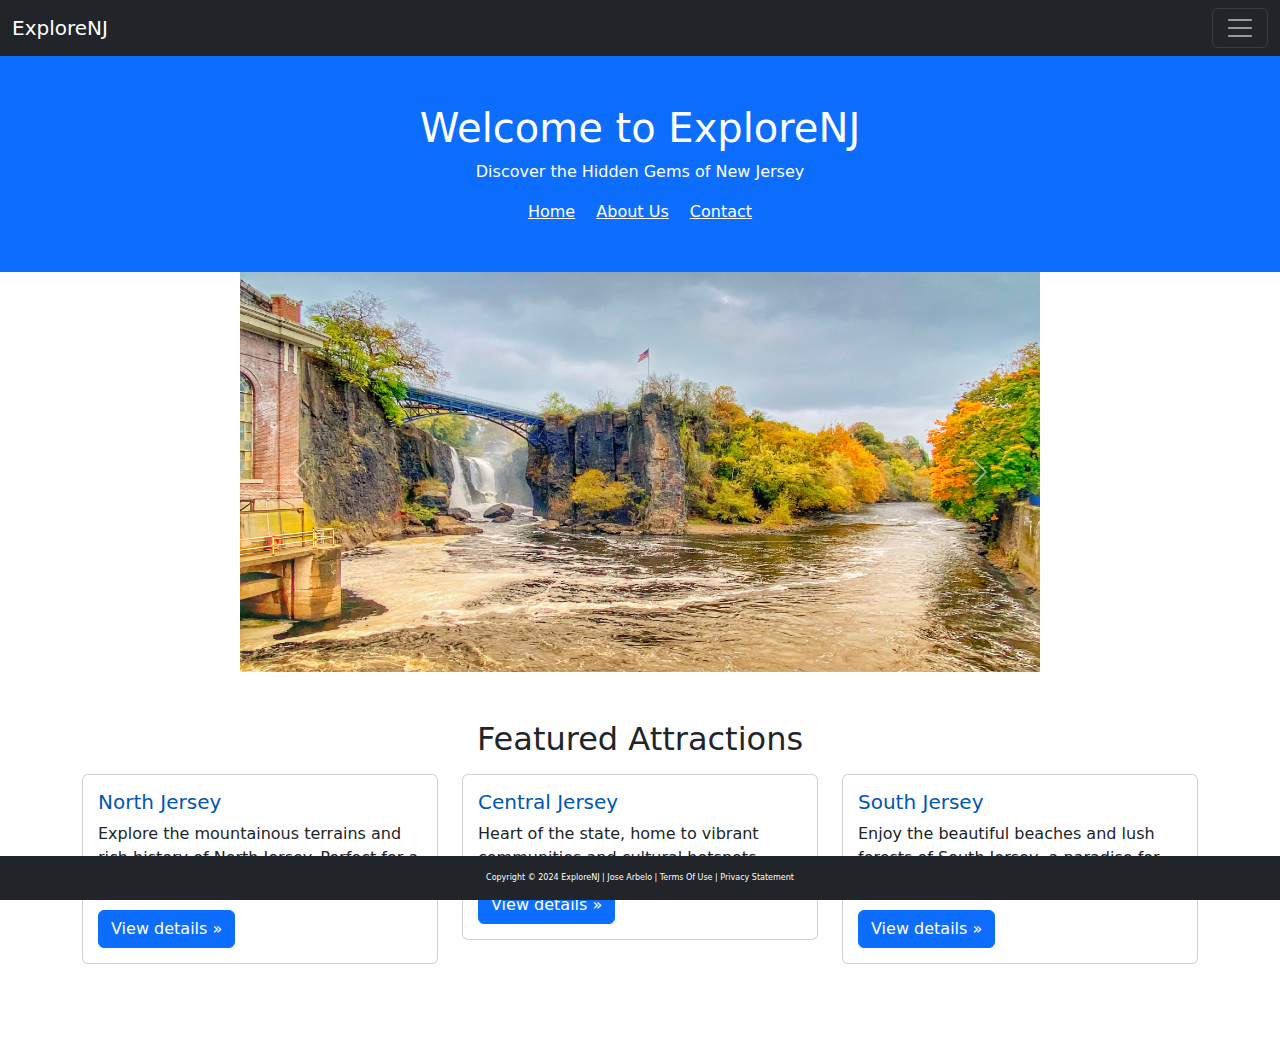
<file: index.html>
<!DOCTYPE html>
<html lang="en">
<head>
    <meta charset="UTF-8">
    <title>My First Bootstrap Page</title>
    <meta name="viewport" content="width=device-width, initial-scale=1.0">
    <title>About Us - ExploreNJ</title>
    <link href="https://cdn.jsdelivr.net/npm/bootstrap@5.1.3/dist/css/bootstrap.min.css" rel="stylesheet">
    <script src="https://cdn.jsdelivr.net/npm/bootstrap@5.1.3/dist/js/bootstrap.bundle.min.js"></script>
    <link href="css/main.css" rel="stylesheet">
</head>
<body>
<nav class="navbar navbar-dark bg-dark">
    <div class="container-fluid">
        <a class="navbar-brand" href="index.html">ExploreNJ</a>
        <button class="navbar-toggler" type="button" data-bs-toggle="collapse" data-bs-target="#navbarNav" aria-controls="navbarNav" aria-expanded="false" aria-label="Toggle navigation">
            <span class="navbar-toggler-icon"></span>
        </button>
        <div class="collapse navbar-collapse" id="navbarNav">
            <ul class="navbar-nav">
                <li class="nav-item">
                    <a class="nav-link active" aria-current="page" href="index.html">Home</a>
                </li>
                <li class="nav-item">
                    <a class="nav-link" href="northjersey.html">North Jersey</a>
                </li>
                <li class="nav-item">
                    <a class="nav-link" href="centraljersey.html">Central Jersey</a>
                </li>
                <li class="nav-item">
                    <a class="nav-link" href="southjersey.html">South Jersey</a>
                </li>
                <li class="nav-item">
                    <a class="nav-link" href="contact.html">Contact</a>
                </li>
                <li class="nav-item">
                    <a class="nav-link" href="about.html">About Us</a>
                </li>
            </ul>
        </div>
    </div>
</nav>

<header class="bg-primary text-white text-center p-5">
    <h1>Welcome to ExploreNJ</h1>
    <p>Discover the Hidden Gems of New Jersey</p>
    <div class="header-links">
        <a href="index.html" class="text-white mx-2" style="text-decoration: underline;">Home</a>
        <a href="about.html" class="text-white mx-2" style="text-decoration: underline;">About Us</a>
        <a href="contact.html" class="text-white mx-2" style="text-decoration: underline;">Contact</a>
    </div>
</header>
<div id="carousel-container">
    <div id="carousel" class="carousel slide" data-bs-ride="carousel">
        <div class="carousel-inner">
            <div class="carousel-item active">
                <img src="images/paterson-falls1.jpeg" class="d-block w-100" alt="Paterson Falls">
            </div>
            <div class="carousel-item">
                <img src="images/beach.jpg" class="d-block w-100" alt="Beach Picture">
            </div>
            <div class="carousel-item">
                <img src="images/ADMall.jpeg" class="d-block w-100" alt="American Dream Mall">
            </div>
        </div>
        <button class="carousel-control-prev" type="button" data-bs-target="#carousel" data-bs-slide="prev">
            <span class="carousel-control-prev-icon" aria-hidden="true"></span>
            <span class="visually-hidden">Previous</span>
        </button>
        <button class="carousel-control-next" type="button" data-bs-target="#carousel" data-bs-slide="next">
            <span class="carousel-control-next-icon" aria-hidden="true"></span>
            <span class="visually-hidden">Next</span>
        </button>
    </div>
</div>



<div class="container mt-5">
    <h2 class="mb-3" style="text-align: center;" >Featured Attractions</h2>
    <div class="row">
        <div class="col-md-4">
            <div class="card">
                <div class="card-body">
                    <h5 class="card-title">North Jersey</h5>
                    <p class="card-text">Explore the mountainous terrains and rich history of North Jersey. Perfect for a scenic getaway.</p>
                    <a href="northjersey.html" class="btn btn-primary">View details »</a>
                </div>
            </div>
        </div>
        <div class="col-md-4">
            <div class="card">
                <div class="card-body">
                    <h5 class="card-title">Central Jersey</h5>
                    <p class="card-text">Heart of the state, home to vibrant communities and cultural hotspots.</p>
                    <a href="centraljersey.html" class="btn btn-primary">View details »</a>
                </div>
            </div>
        </div>
        <div class="col-md-4">
            <div class="card">
                <div class="card-body">
                    <h5 class="card-title">South Jersey</h5>
                    <p class="card-text">Enjoy the beautiful beaches and lush forests of South Jersey, a paradise for nature lovers.</p>
                    <a href="southjersey.html" class="btn btn-primary">View details »</a>
                </div>
            </div>
        </div>
    </div>
</div>


<footer class="footer mt-auto py-3 bg-dark text-white text-center">
    <div class="container">
        <span>Copyright © 2024 ExploreNJ  |  Jose Arbelo  |  Terms Of Use  |  Privacy Statement</span>
    </div>
</footer>
</body>
</html>
</file>
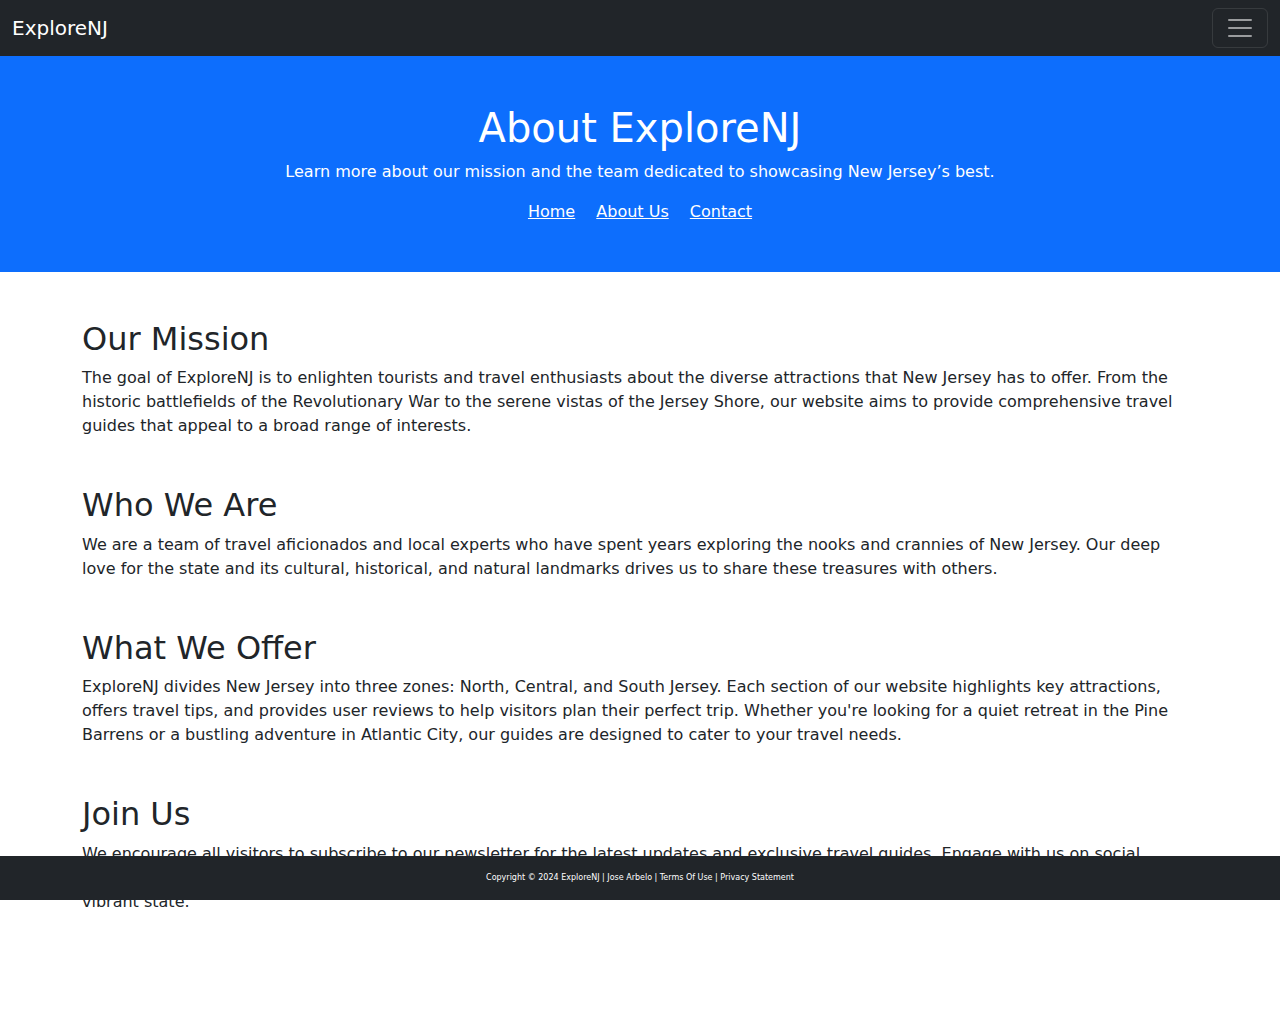
<file: about.html>
<!DOCTYPE html>
<html lang="en">
<head>
    <meta charset="UTF-8">
    <title>My First Bootstrap Page</title>
    <meta name="viewport" content="width=device-width, initial-scale=1.0">
    <title>About Us - ExploreNJ</title>
    <link href="https://cdn.jsdelivr.net/npm/bootstrap@5.1.3/dist/css/bootstrap.min.css" rel="stylesheet">
    <script src="https://cdn.jsdelivr.net/npm/bootstrap@5.1.3/dist/js/bootstrap.bundle.min.js"></script>
    <link href="css/main.css" rel="stylesheet">
</head>
<body>
<nav class="navbar navbar-dark bg-dark">
    <div class="container-fluid">
        <a class="navbar-brand" href="index.html">ExploreNJ</a>
        <button class="navbar-toggler" type="button" data-bs-toggle="collapse" data-bs-target="#navbarNav" aria-controls="navbarNav" aria-expanded="false" aria-label="Toggle navigation">
            <span class="navbar-toggler-icon"></span>
        </button>
        <div class="collapse navbar-collapse" id="navbarNav">
            <ul class="navbar-nav">
                <li class="nav-item">
                    <a class="nav-link" href="index.html">Home</a>
                </li>
                <li class="nav-item">
                    <a class="nav-link" href="northjersey.html">North Jersey</a>
                </li>
                <li class="nav-item">
                    <a class="nav-link" href="centraljersey.html">Central Jersey</a>
                </li>
                <li class="nav-item">
                    <a class="nav-link" href="southjersey.html">South Jersey</a>
                </li>
                <li class="nav-item">
                    <a class="nav-link" href="contact.html">Contact</a>
                </li>
                <li class="nav-item">
                    <a class="nav-link active" aria-current="page" href="about.html">About Us</a>
                </li>
            </ul>
        </div>
    </div>
</nav>

<header class="bg-primary text-white text-center p-5">
    <h1>About ExploreNJ</h1>
    <p>Learn more about our mission and the team dedicated to showcasing New Jersey’s best.</p>
    <div class="header-links">
        <a href="index.html" class="text-white mx-2" style="text-decoration: underline;">Home</a>
        <a href="about.html" class="text-white mx-2" style="text-decoration: underline;">About Us</a>
        <a href="contact.html" class="text-white mx-2" style="text-decoration: underline;">Contact</a>
    </div>
</header>

<div class="container mt-5">
    <section class="mb-5">
        <h2>Our Mission</h2>
        <p>The goal of ExploreNJ is to enlighten tourists and travel enthusiasts about the diverse attractions that New Jersey has to offer. From the historic battlefields of the Revolutionary War to the serene vistas of the Jersey Shore, our website aims to provide comprehensive travel guides that appeal to a broad range of interests.</p>
    </section>

    <section class="mb-5">
        <h2>Who We Are</h2>
        <p>We are a team of travel aficionados and local experts who have spent years exploring the nooks and crannies of New Jersey. Our deep love for the state and its cultural, historical, and natural landmarks drives us to share these treasures with others.</p>
    </section>

    <section class="mb-5">
        <h2>What We Offer</h2>
        <p>ExploreNJ divides New Jersey into three zones: North, Central, and South Jersey. Each section of our website highlights key attractions, offers travel tips, and provides user reviews to help visitors plan their perfect trip. Whether you're looking for a quiet retreat in the Pine Barrens or a bustling adventure in Atlantic City, our guides are designed to cater to your travel needs.</p>
    </section>

    <section class="mb-5">
        <h2>Join Us</h2>
        <p>We encourage all visitors to subscribe to our newsletter for the latest updates and exclusive travel guides. Engage with us on social media, share your experiences, and even suggest new New Jersey gems we should cover. Together, we can explore every corner of this vibrant state.</p>
    </section>
</div>

<footer class="footer mt-auto py-3 bg-dark text-white text-center">
    <div class="container">
        <span>Copyright © 2024 ExploreNJ  |  Jose Arbelo  |  Terms Of Use  |  Privacy Statement</span>
    </div>
</footer>
</body>
</html>
</file>
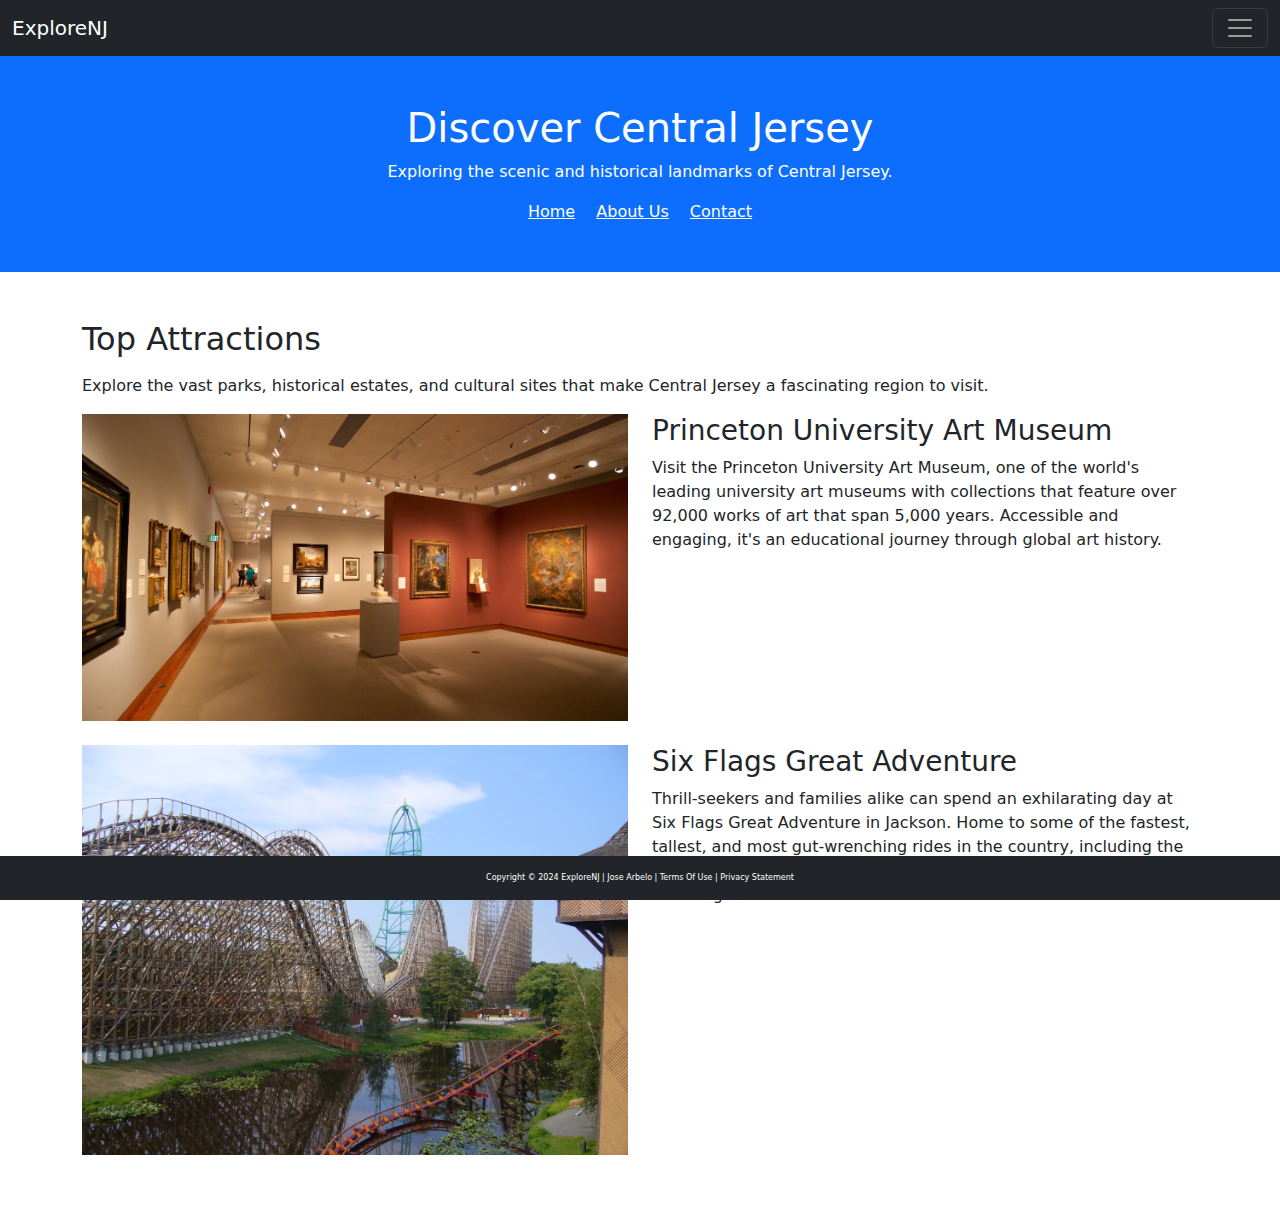
<file: centraljersey.html>
<!DOCTYPE html>
<html lang="en">
<head>
    <meta charset="UTF-8">
    <title>My First Bootstrap Page</title>
    <meta name="viewport" content="width=device-width, initial-scale=1.0">
    <title>About Us - ExploreNJ</title>
    <link href="https://cdn.jsdelivr.net/npm/bootstrap@5.1.3/dist/css/bootstrap.min.css" rel="stylesheet">
    <script src="https://cdn.jsdelivr.net/npm/bootstrap@5.1.3/dist/js/bootstrap.bundle.min.js"></script>
    <link href="css/main.css" rel="stylesheet">
</head>
<body>
<nav class="navbar navbar-dark bg-dark">
    <div class="container-fluid">
        <a class="navbar-brand" href="index.html">ExploreNJ</a>
        <button class="navbar-toggler" type="button" data-bs-toggle="collapse" data-bs-target="#navbarNav" aria-controls="navbarNav" aria-expanded="false" aria-label="Toggle navigation">
            <span class="navbar-toggler-icon"></span>
        </button>
        <div class="collapse navbar-collapse" id="navbarNav">
            <ul class="navbar-nav">
                <li class="nav-item">
                    <a class="nav-link" href="index.html">Home</a>
                </li>
                <li class="nav-item">
                    <a class="nav-link" href="northjersey.html">North Jersey</a>
                </li>
                <li class="nav-item">
                    <a class="nav-link active" aria-current="page" href="centraljersey.html">Central Jersey</a>
                </li>
                <li class="nav-item">
                    <a class="nav-link" href="southjersey.html">South Jersey</a>
                </li>
                <li class="nav-item">
                    <a class="nav-link" href="contact.html">Contact</a>
                </li>
                <li class="nav-item">
                    <a class="nav-link" href="about.html">About Us</a>
                </li>
            </ul>
        </div>
    </div>
</nav>

<header class="bg-primary text-white text-center p-5">
    <h1>Discover Central Jersey</h1>
    <p>Exploring the scenic and historical landmarks of Central Jersey.</p>
    <div class="header-links">
        <a href="index.html" class="text-white mx-2" style="text-decoration: underline;">Home</a>
        <a href="about.html" class="text-white mx-2" style="text-decoration: underline;">About Us</a>
        <a href="contact.html" class="text-white mx-2" style="text-decoration: underline;">Contact</a>
    </div>
</header>

<div class="container mt-5">
    <h2 class="mb-3">Top Attractions</h2>
    <p>Explore the vast parks, historical estates, and cultural sites that make Central Jersey a fascinating region to visit.</p>
    <div class="row">
        <div class="col-md-6">
            <img src="/images/princeton1.jpg" class="img-fluid" alt="Princeton University Art Museum">
        </div>
        <div class="col-md-6">
            <h3>Princeton University Art Museum</h3>
            <p>Visit the Princeton University Art Museum, one of the world's leading university art museums with collections that feature over 92,000 works of art that span 5,000 years. Accessible and engaging, it's an educational journey through global art history.</p>
        </div>
    </div>
<br>
    <div class="row">
        <div class="col-md-6">
            <img src="/images/sixflags2.jpg" class="img-fluid" alt="Six Flags Great Adventure">
        </div>
        <div class="col-md-6">
            <h3>Six Flags Great Adventure</h3>
            <p>Thrill-seekers and families alike can spend an exhilarating day at Six Flags Great Adventure in Jackson. Home to some of the fastest, tallest, and most gut-wrenching rides in the country, including the famous Kingda Ka roller coaster, it promises fun-filled adventures for all ages.</p>
        </div>
    </div>
</div>


<footer class="footer mt-auto py-3 bg-dark text-white text-center">
    <div class="container">
        <span>Copyright © 2024 ExploreNJ  |  Jose Arbelo  |  Terms Of Use  |  Privacy Statement</span>    </div>
</footer>
</body>
</html>
</file>
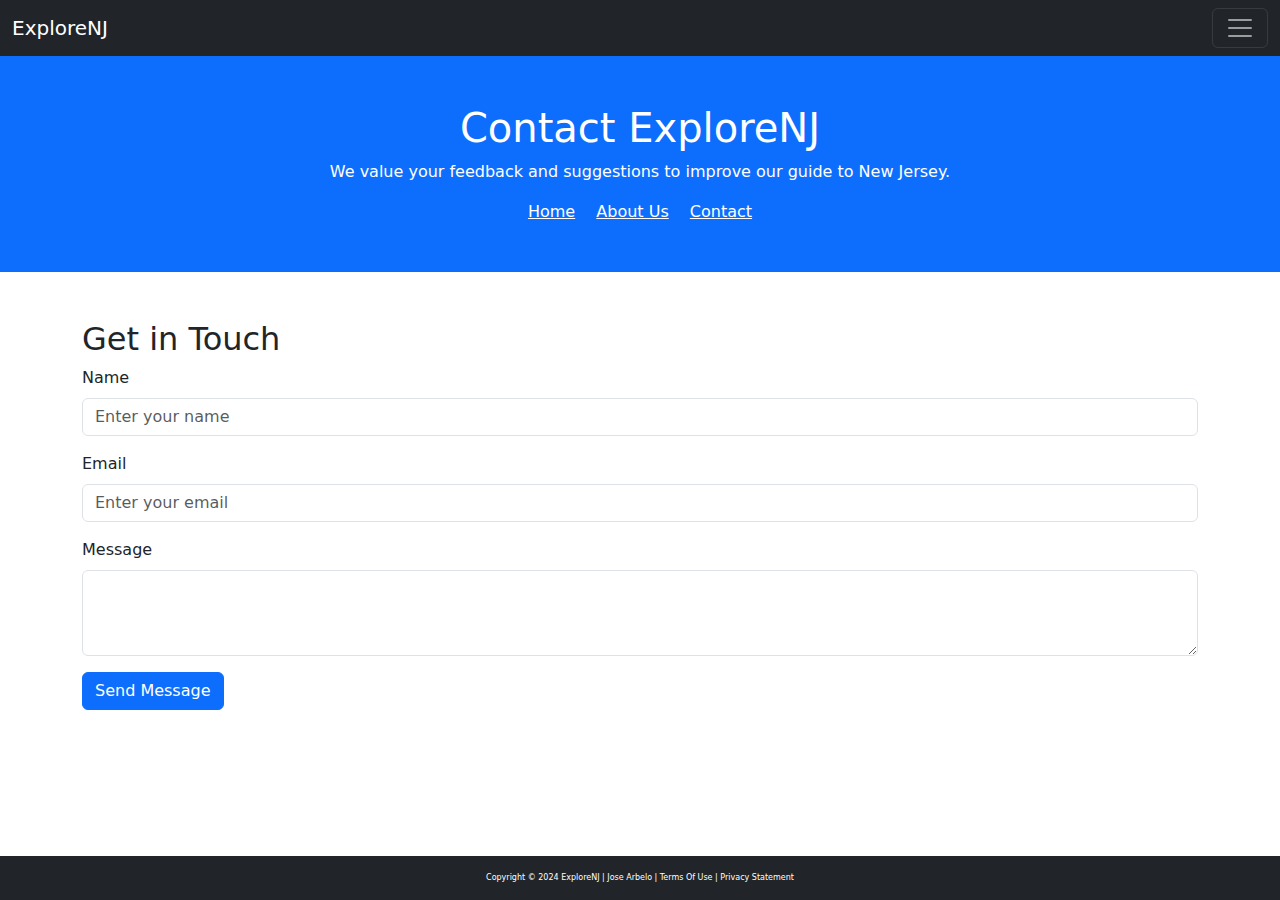
<file: contact.html>
<!DOCTYPE html>
<html lang="en">
<head>
    <meta charset="UTF-8">
    <title>My First Bootstrap Page</title>
    <meta name="viewport" content="width=device-width, initial-scale=1.0">
    <title>About Us - ExploreNJ</title>
    <link href="https://cdn.jsdelivr.net/npm/bootstrap@5.1.3/dist/css/bootstrap.min.css" rel="stylesheet">
    <script src="https://cdn.jsdelivr.net/npm/bootstrap@5.1.3/dist/js/bootstrap.bundle.min.js"></script>
    <link href="css/main.css" rel="stylesheet">
</head>
<body>
<nav class="navbar navbar-dark bg-dark">
    <div class="container-fluid">
        <a class="navbar-brand" href="index.html">ExploreNJ</a>
        <button class="navbar-toggler" type="button" data-bs-toggle="collapse" data-bs-target="#navbarNav" aria-controls="navbarNav" aria-expanded="false" aria-label="Toggle navigation">
            <span class="navbar-toggler-icon"></span>
        </button>
        <div class="collapse navbar-collapse" id="navbarNav">
            <ul class="navbar-nav">
                <li class="nav-item">
                    <a class="nav-link" href="index.html">Home</a>
                </li>
                <li class="nav-item">
                    <a class="nav-link" href="northjersey.html">North Jersey</a>
                </li>
                <li class="nav-item">
                    <a class="nav-link" href="centraljersey.html">Central Jersey</a>
                </li>
                <li class="nav-item">
                    <a class="nav-link" href="southjersey.html">South Jersey</a>
                </li>
                <li class="nav-item">
                    <a class="nav-link active" aria-current="page" href="contact.html">Contact</a>
                </li>
                <li class="nav-item">
                    <a class="nav-link" href="about.html">About Us</a>
                </li>
            </ul>
        </div>
    </div>
</nav>

<header class="bg-primary text-white text-center p-5">
    <h1>Contact ExploreNJ</h1>
    <p>We value your feedback and suggestions to improve our guide to New Jersey.</p>
    <div class="header-links">
        <a href="index.html" class="text-white mx-2" style="text-decoration: underline;">Home</a>
        <a href="about.html" class="text-white mx-2" style="text-decoration: underline;">About Us</a>
        <a href="contact.html" class="text-white mx-2" style="text-decoration: underline;">Contact</a>
    </div>
</header>

<div class="container my-5">
    <h2>Get in Touch</h2>
    <form>
        <div class="mb-3">
            <label for="nameInput" class="form-label">Name</label>
            <input type="text" class="form-control" id="nameInput" placeholder="Enter your name">
        </div>
        <div class="mb-3">
            <label for="emailInput" class="form-label">Email</label>
            <input type of="email" class="form-control" id="emailInput" placeholder="Enter your email">
        </div>
        <div class="mb-3">
            <label for="messageTextarea" class="form-label">Message</label>
            <textarea class="form-control" id="messageTextarea" rows="3"></textarea>
        </div>
        <button type="submit" class="btn btn-primary">Send Message</button>
    </form>
</div>

<footer class="footer mt-auto py-3 bg-dark text-white text-center">
    <div class="container">
        <span>Copyright © 2024 ExploreNJ  |  Jose Arbelo  |  Terms Of Use  |  Privacy Statement</span>    </div>
</footer>
</body>
</html>
</file>
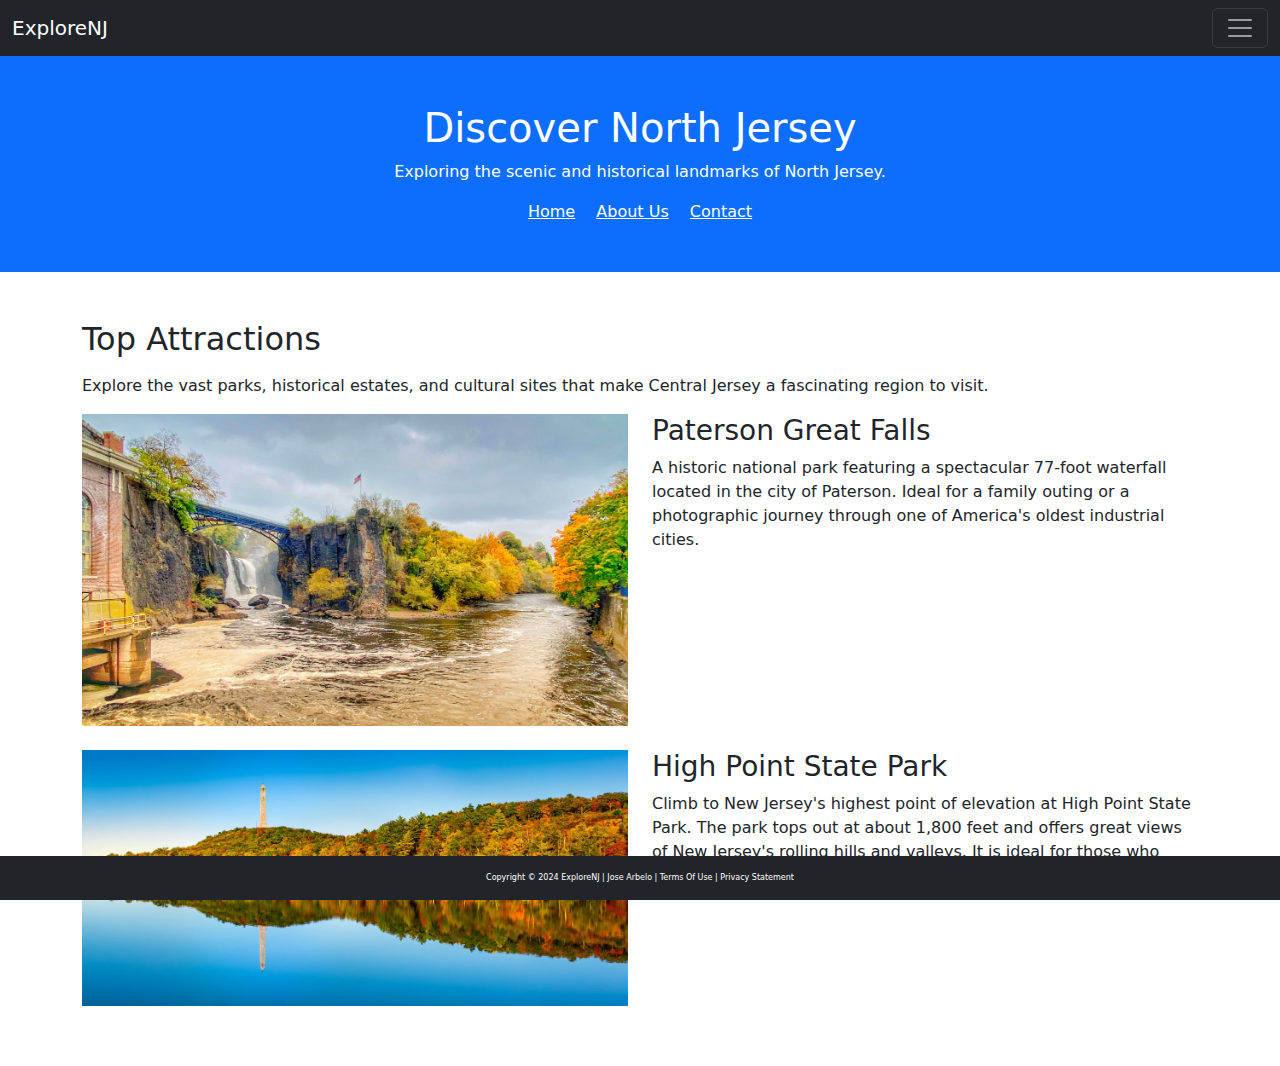
<file: northjersey.html>
<!DOCTYPE html>
<html lang="en">
<head>
    <meta charset="UTF-8">
    <title>My First Bootstrap Page</title>
    <meta name="viewport" content="width=device-width, initial-scale=1.0">
    <title>About Us - ExploreNJ</title>
    <link href="https://cdn.jsdelivr.net/npm/bootstrap@5.1.3/dist/css/bootstrap.min.css" rel="stylesheet">
    <script src="https://cdn.jsdelivr.net/npm/bootstrap@5.1.3/dist/js/bootstrap.bundle.min.js"></script>
    <link href="css/main.css" rel="stylesheet">
</head>
<body>
<nav class="navbar navbar-dark bg-dark">
    <div class="container-fluid">
        <a class="navbar-brand" href="index.html">ExploreNJ</a>
        <button class="navbar-toggler" type="button" data-bs-toggle="collapse" data-bs-target="#navbarNav" aria-controls="navbarNav" aria-expanded="false" aria-label="Toggle navigation">
            <span class="navbar-toggler-icon"></span>
        </button>
        <div class="collapse navbar-collapse" id="navbarNav">
            <ul class="navbar-nav">
                <li class="nav-item">
                    <a class="nav-link" href="index.html">Home</a>
                </li>
                <li class="nav-item">
                    <a class="nav-link active" aria-current="page" href="northjersey.html">North Jersey</a>
                </li>
                <li class="nav-item">
                    <a class="nav-link" href="centraljersey.html">Central Jersey</a>
                </li>
                <li class="nav-item">
                    <a class="nav-link" href="southjersey.html">South Jersey</a>
                </li>
                <li class="nav-item">
                    <a class="nav-link" href="contact.html">Contact</a>
                </li>
                <li class="nav-item">
                <a class="nav-link" href="about.html">About Us</a>
                </li>

            </ul>
        </div>
    </div>
</nav>

<header class="bg-primary text-white text-center p-5">
    <h1>Discover North Jersey</h1>
    <p>Exploring the scenic and historical landmarks of North Jersey.</p>
    <div class="header-links">
        <a href="index.html" class="text-white mx-2" style="text-decoration: underline;">Home</a>
        <a href="about.html" class="text-white mx-2" style="text-decoration: underline;">About Us</a>
        <a href="contact.html" class="text-white mx-2" style="text-decoration: underline;">Contact</a>
    </div>
</header>
<div id="attraction-container">
    <div class="container mt-5">
        <h2 class="mb-3">Top Attractions</h2>
        <p>Explore the vast parks, historical estates, and cultural sites that make Central Jersey a fascinating region to visit.</p>
        <div class="row">
            <div class="col-md-6">
                <img src="/images/paterson-falls1.jpeg" class="img-fluid" alt="Paterson Great Falls">
            </div>
            <div class="col-md-6">
                <h3>Paterson Great Falls</h3>
                <p>A historic national park featuring a spectacular 77-foot waterfall located in the city of Paterson.
                    Ideal for a family outing or a photographic journey through one of America's oldest industrial cities.</p>
            </div>
        </div>
    <br>
        <div class="row">
            <div class="col-md-6">
                <img src="/images/highpoint1.jpg" class="img-fluid" alt="High Point State Park">
            </div>
            <div class="col-md-6">
                <h3>High Point State Park</h3>
                <p>Climb to New Jersey's highest point of elevation at High Point State Park. The park tops out at
                    about 1,800 feet and offers great views of New Jersey's rolling hills and valleys.
                    It is ideal for those who enjoy a nice hike, bird watching, and watching sunsets. </p>
            </div>
        </div>
    </div>
</div>

<footer class="footer mt-auto py-3 bg-dark text-white text-center">
    <div class="container">
        <span>Copyright © 2024 ExploreNJ  |  Jose Arbelo  |  Terms Of Use  |  Privacy Statement</span>    </div>
</footer>
</body>
</html>
</file>
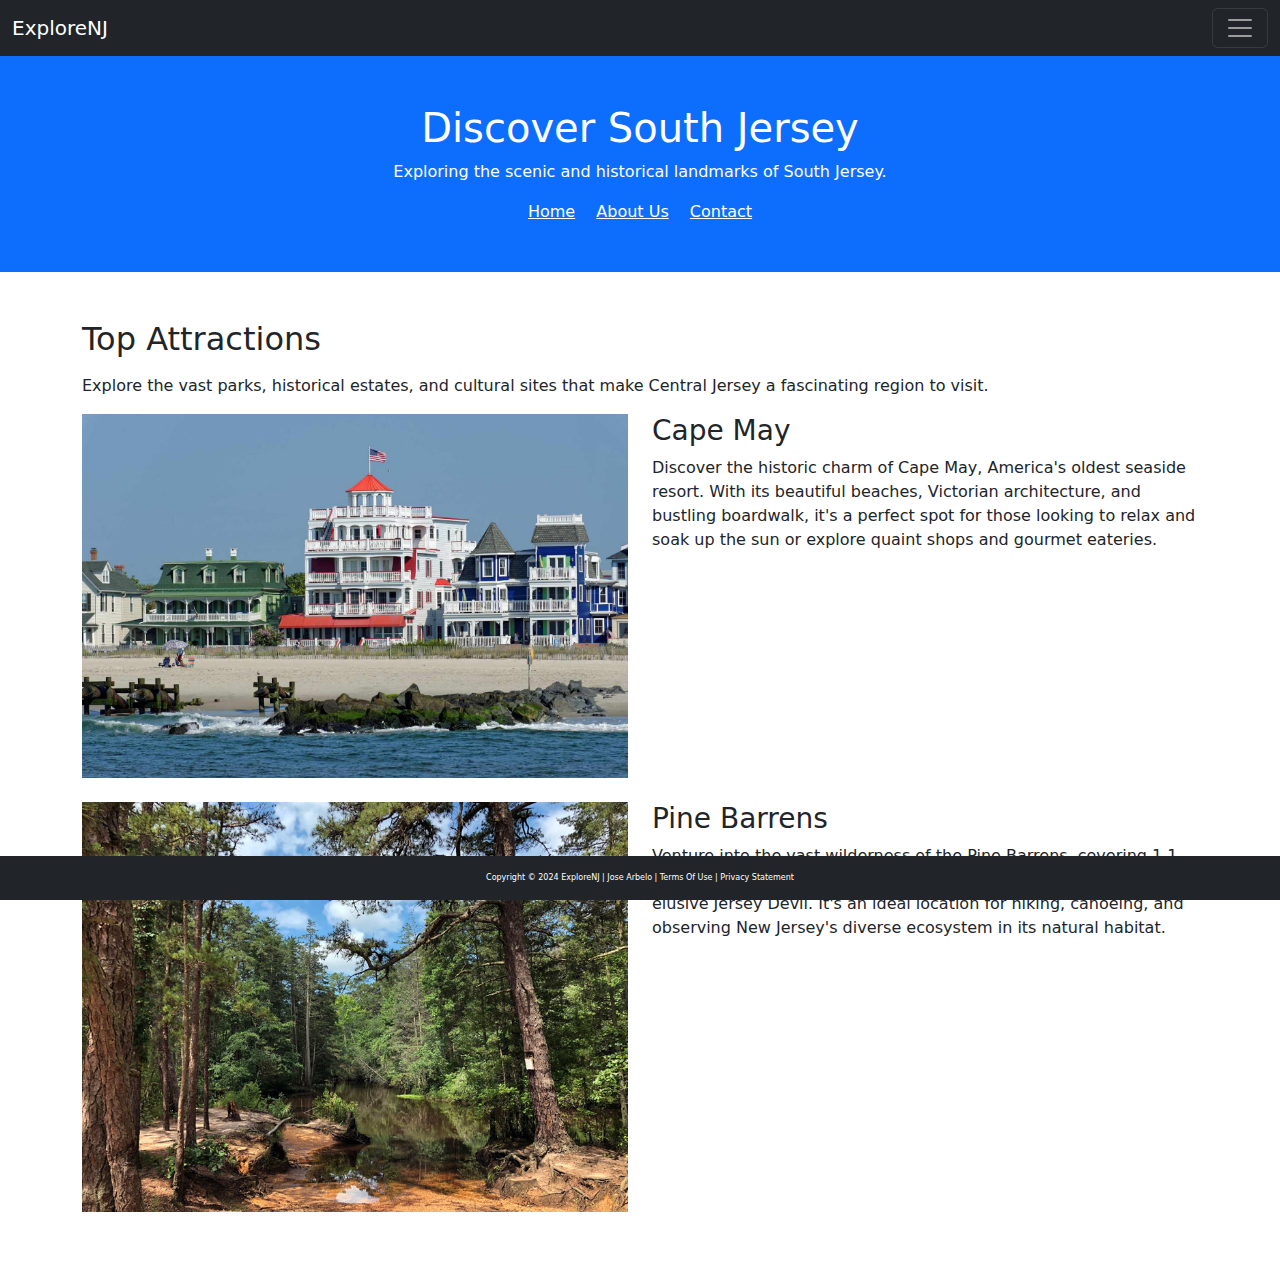
<file: southjersey.html>
<!DOCTYPE html>
<html lang="en">
<head>
    <meta charset="UTF-8">
    <title>My First Bootstrap Page</title>
    <meta name="viewport" content="width=device-width, initial-scale=1.0">
    <title>About Us - ExploreNJ</title>
    <link href="https://cdn.jsdelivr.net/npm/bootstrap@5.1.3/dist/css/bootstrap.min.css" rel="stylesheet">
    <script src="https://cdn.jsdelivr.net/npm/bootstrap@5.1.3/dist/js/bootstrap.bundle.min.js"></script>
    <link href="css/main.css" rel="stylesheet">
</head>
<body>
<nav class="navbar navbar-dark bg-dark">
    <div class="container-fluid">
        <a class="navbar-brand" href="index.html">ExploreNJ</a>
        <button class="navbar-toggler" type="button" data-bs-toggle="collapse" data-bs-target="#navbarNav" aria-controls="navbarNav" aria-expanded="false" aria-label="Toggle navigation">
            <span class="navbar-toggler-icon"></span>
        </button>
        <div class="collapse navbar-collapse" id="navbarNav">
            <ul class="navbar-nav">
                <li class="nav-item">
                    <a class="nav-link" href="index.html">Home</a>
                </li>
                <li class="nav-item">
                    <a class="nav-link" href="northjersey.html">North Jersey</a>
                </li>
                <li class="nav-item">
                    <a class="nav-link" href="centraljersey.html">Central Jersey</a>
                </li>
                <li class="nav-item">
                    <a class="nav-link active" aria-current="page"href="southjersey.html">South Jersey</a>
                </li>
                <li class="nav-item">
                    <a class="nav-link" href="contact.html">Contact</a>
                </li>
                <li class="nav-item">
                    <a class="nav-link" href="about.html">About Us</a>
                </li>
            </ul>
        </div>
    </div>
</nav>

<header class="bg-primary text-white text-center p-5">
    <h1>Discover South Jersey</h1>
    <p>Exploring the scenic and historical landmarks of South Jersey.</p>
    <div class="header-links">
        <a href="index.html" class="text-white mx-2" style="text-decoration: underline;">Home</a>
        <a href="about.html" class="text-white mx-2" style="text-decoration: underline;">About Us</a>
        <a href="contact.html" class="text-white mx-2" style="text-decoration: underline;">Contact</a>
    </div>
</header>

<div class="container mt-5">
    <h2 class="mb-3">Top Attractions</h2>
    <p>Explore the vast parks, historical estates, and cultural sites that make Central Jersey a fascinating region to visit.</p>
    <div class="row">
        <div class="col-md-6">
            <img src="/images/capemay.jpg" class="img-fluid" alt="Cape May">
        </div>
        <div class="col-md-6">
            <h3>Cape May</h3>
            <p>Discover the historic charm of Cape May, America's oldest seaside resort. With its beautiful beaches, Victorian architecture, and bustling boardwalk, it's a perfect spot for those looking to relax and soak up the sun or explore quaint shops and gourmet eateries.</p>
        </div>
    </div>
    <br>
    <div class="row">
        <div class="col-md-6">
            <img src="/images/pinebarrens.jpg" class="img-fluid" alt="Pine Barrens">
        </div>
        <div class="col-md-6">
            <h3>Pine Barrens</h3>
            <p>Venture into the vast wilderness of the Pine Barrens, covering 1.1 million acres and featuring unique flora and fauna, including the elusive Jersey Devil. It's an ideal location for hiking, canoeing, and observing New Jersey's diverse ecosystem in its natural habitat.
            </p>
        </div>
    </div>
</div>

<footer class="footer mt-auto py-3 bg-dark text-white text-center">
    <div class="container">
        <span>Copyright © 2024 ExploreNJ  |  Jose Arbelo  |  Terms Of Use  |  Privacy Statement</span>    </div>
</footer>
</body>
</html>
</file>
<file: css/main.css>
body {
    padding-bottom: 60px; /* Add padding at the bottom equal to the footer's height */
    margin: 0; /* Remove default margin */
}

#carousel-container {
    max-width: 800px;
    margin: 0 auto;
}

#carousel .carousel-inner img {
    max-height: 400px;
    width: auto;
    margin: auto;
}
.card {
    margin-bottom: 20px;
}

.card-title {
    color: #0056b3;
}

.card-body {
    padding: 15px;
}

.card-img-top {
    width: 100%;
    height: auto;
}

.footer {
    position: fixed;
    left: 0;
    bottom: 0;
    width: 100%;
    background-color: aliceblue;
    color: white;
    text-align: center;
    padding: 10px;
    font-size: 0.5rem;
}
</file>
